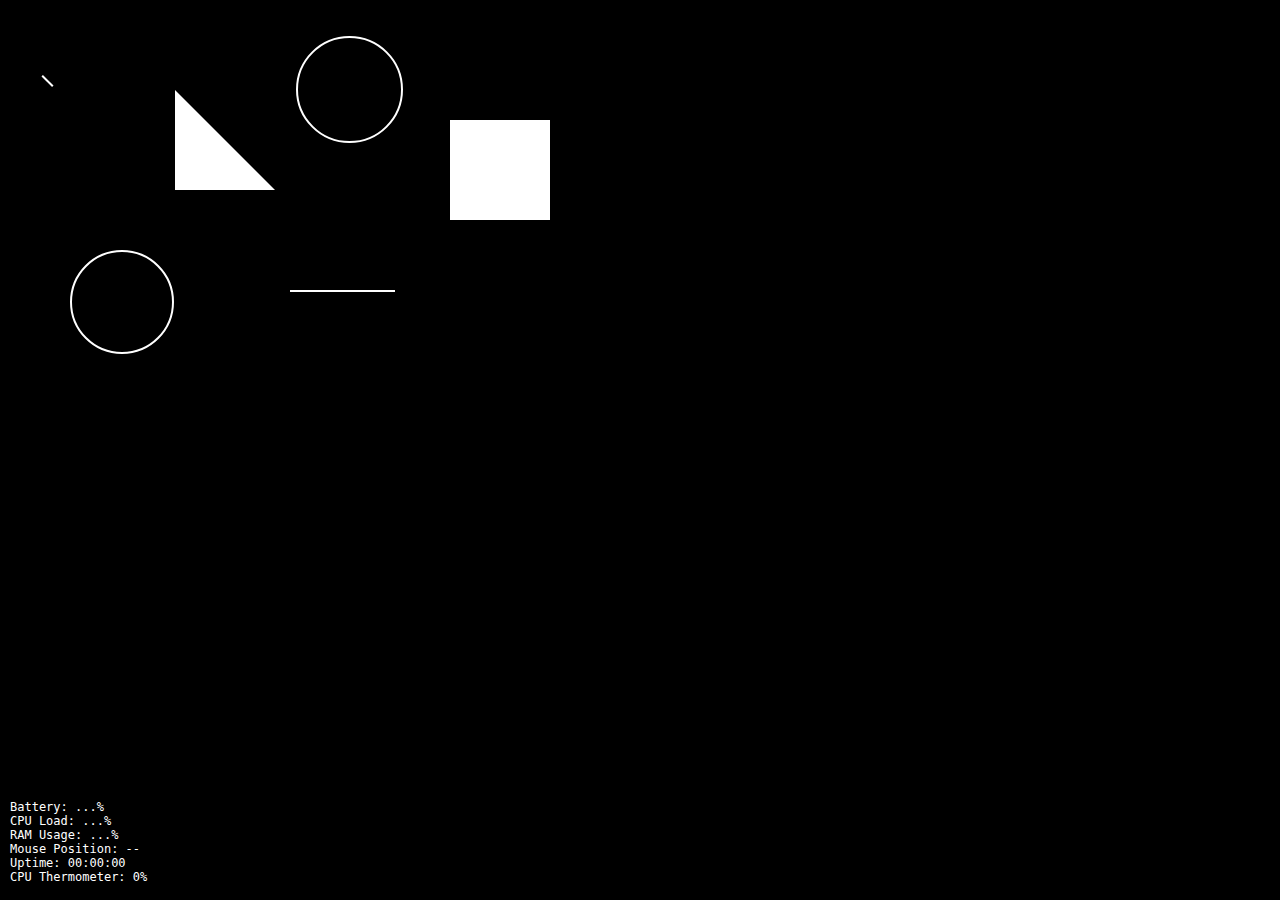
<file: 1/renderer/index.html>
<!DOCTYPE html>
<html>
  <head>
    <meta charset="UTF-8" />
    <title>CC</title>
    <link rel="stylesheet" href="styles.css" />
  </head>
  <body>
    <div class="row">
      <div class="col-1">
        <div class="shape" id="shape-battery"></div>
        <div class="shape" id="shape-cpu"></div>
        <div class="shape" id="shape-ram"></div>
        <div class="shape" id="shape-mouse"></div>
        <div class="shape" id="shape-uptime"></div>
        <div class="shape" id="shape-cpu-thermometer"></div>
        <div class="shape" id="shape-cpu-thermometer-border"></div>
      </div>
      <div class="col-2">
        <div class="stat">Battery: <span id="battery">...</span>%</div>
        <div class="stat">CPU Load: <span id="cpu">...</span>%</div>
        <div class="stat">RAM Usage: <span id="ram">...</span>%</div>
        <div class="stat">
          Mouse Position: <span id="mouse-coords">--</span>
        </div>
        <div class="stat">Uptime: <span id="uptime">00:00:00</span></div>
        <div class="stat">
          CPU Thermometer: <span id="cpu-thermometer-label">0%</span>
        </div>
      </div>
    </div>
    <script src="render.js"></script>
  </body>
</html>
</file>
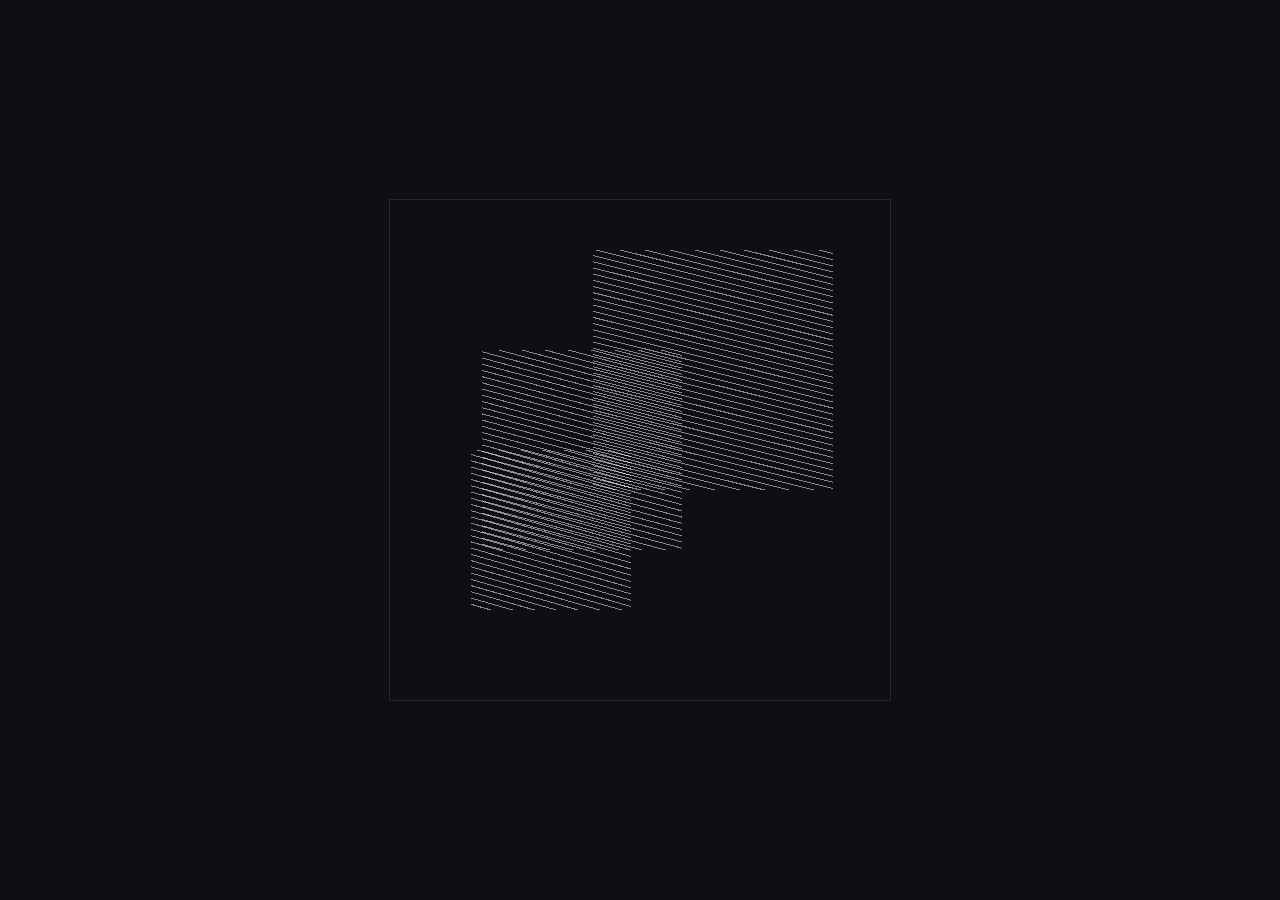
<file: 2/renderer/index.html>
<!DOCTYPE html>
<html>
  <head>
    <meta charset="UTF-8" />
    <title>CC</title>
    <link rel="stylesheet" href="styles.css" />
  </head>
  <body>
    <div class="clock-container">
      <div class="rectangle" id="hours-rect"></div>
      <div class="rectangle" id="minutes-rect"></div>
      <div class="rectangle" id="seconds-rect"></div>
    </div>
    <div id="time" class="time">00:00:00</div>
    <div class="stat">Battery: <span id="batteria">...</span>%</div>
    <div class="stat">CPU Load: <span id="cpu">...</span>%</div>
    <div class="stat">RAM Usage: <span id="ram">...</span>%</div>
    <div class="stat">Mouse Position: <span id="mouse-coords">--</span></div>

    <!-- Uptime -->
    <div class="stat">Uptime: <span id="uptime">00:00:00</span></div>
    <!-- Termometro CPU -->
    <div class="stat">
      CPU Thermometer<br />
      <span id="cpu-thermometer-label">0%</span>
    </div>

    <script src="render.js"></script>
    <script src="clock.js"></script>
  </body>
</html>
</file>
<file: 1/renderer/styles.css>
body {
  -webkit-app-region: drag;
  font-family: monospace;
  font-size: 12px;
  background-color: rgb(0, 0, 0);
  color: white;
  padding: 0;
  margin: 0;
}

/* grid */
.row {
  display: flex;
  height: 100vh;
  flex-direction: column;
  justify-content: space-between;
}

/* grid- shapes */
.col-1 {
  flex: 1;
  padding: 10px;
}

/* grid- informations */
.col-2 {
  height: 90px;
  padding: 10px;
}

/* shapes */
.shape {
  transition: all ease-in-out 500ms;
}

#shape-battery {
  width: 100px;
  height: 100px;
  background-color: transparent;
  position: fixed;
  border-radius: 100%;
  border: 2px solid white;
  left: 70px;
  top: 250px;
}

#shape-cpu {
  width: 100px;
  height: 100px;
  background-color: white;
  transform: rotate(0 deg);
  position: fixed;
  /*border-radius: 0%;*/
  top: 90px;
  left: 175px;
  /*transform-origin: center;*/
  /* triangolo */
  transform-origin: center center;
  clip-path: polygon(0% 0%, 0% 100%, 100% 100%);
}

#shape-ram {
  width: 105px;
  height: 2px;
  background-color: white;
  /*transform: rotate(0 deg);*/
  position: fixed;
  top: 290px;
  left: 290px;
}

/* Animazione di rotazione continua per #shape-ram */
@keyframes continuousRotation {
  from {
    transform: rotate(0deg);
  }
  to {
    transform: rotate(360deg);
  }
}


#shape-mouse {
  width: 100px;
  height: 100px;
  background-color: white;
  position: fixed;
  top: 120px;
  left: 450px;
  transform-origin: left bottom;

  /* triangle 
  transform-origin: center center;
  clip-path: polygon(0% 0%, 0% 100%, 100% 100%);*/
}

#shape-uptime {
  width: 15px;
  height: 2px;
  transform: rotate(45deg);
  background-color: white;
  position: fixed;
  top: 80px;
  left: 40px;
}


#shape-cpu-thermometer {
  width: 100px;
  height: 100px;
  background-color: rgb(255, 255, 255);
  opacity: 0;
  position: fixed;
  border-radius: 100%;
  top: 40px;
  left: 300px;
  transform-origin: center;
}

#shape-cpu-thermometer-border {
  width: 103px;
  height: 103px;
  background-color: transparent;
  position: fixed;
  border-radius: 100%;
  border: 2px solid white;
  top: 36px;
  left: 296px;
  pointer-events: none;
}


/* progress */
progress {
  width: 60%;
  height: 10px;
  appearance: none;
  -webkit-appearance: none;
  background-color: transparent; /* colore dello sfondo della barra */
  border: none;
 
}

/* Colore del riempimento (barra di avanzamento) */
progress::-webkit-progress-bar {
  background-color: gray; /* sfondo vuoto */
}

progress::-webkit-progress-value {
  background-color: white; /* barra attiva in bianco */
}
</file>
<file: 2/renderer/styles.css>
body {
  margin: 0;
  padding: 0;
  background: #0e0f12;
  color: white;
  height: 100vh;
  width: 100vw;
  font-family: monospace;
  font-family: "Courier New", Courier, monospace;
  display: flex;
  justify-content: center;
  align-items: center;
  -webkit-app-region: drag;
  overflow: hidden;
}

.clock-container {
  position: relative;
  width: 500px;
  height: 500px;
  border: 1px solid rgba(255, 255, 255, 0.1);
}

.rectangle {
  position: absolute;
  width: 240px;
  height: 240px;
  opacity: 0.5;
  transition: all 1s ease-in-out;
  mix-blend-mode: screen;
  border-radius: 0px;
}

#hours-rect {
  background: black;
  background-image: repeating-linear-gradient(
    14deg,
    transparent,
    transparent 5px,
    white 5px,
    white 6px
  );
  width: 240px;
  height: 240px;
}

#minutes-rect {
  background: black;
  background-image: repeating-linear-gradient(
    15deg,
    transparent,
    transparent 5px,
    white 5px,
    white 6px
  );
  width: 200px;
  height: 200px;
}

#seconds-rect {
  background: black;
  background-image: repeating-linear-gradient(
    16deg,
    transparent,
    transparent 5px,
    white 5px,
    white 6px
  );
  width: 160px;
  height: 160px;
}

.stat, .time {
  display: none;
}
</file>
